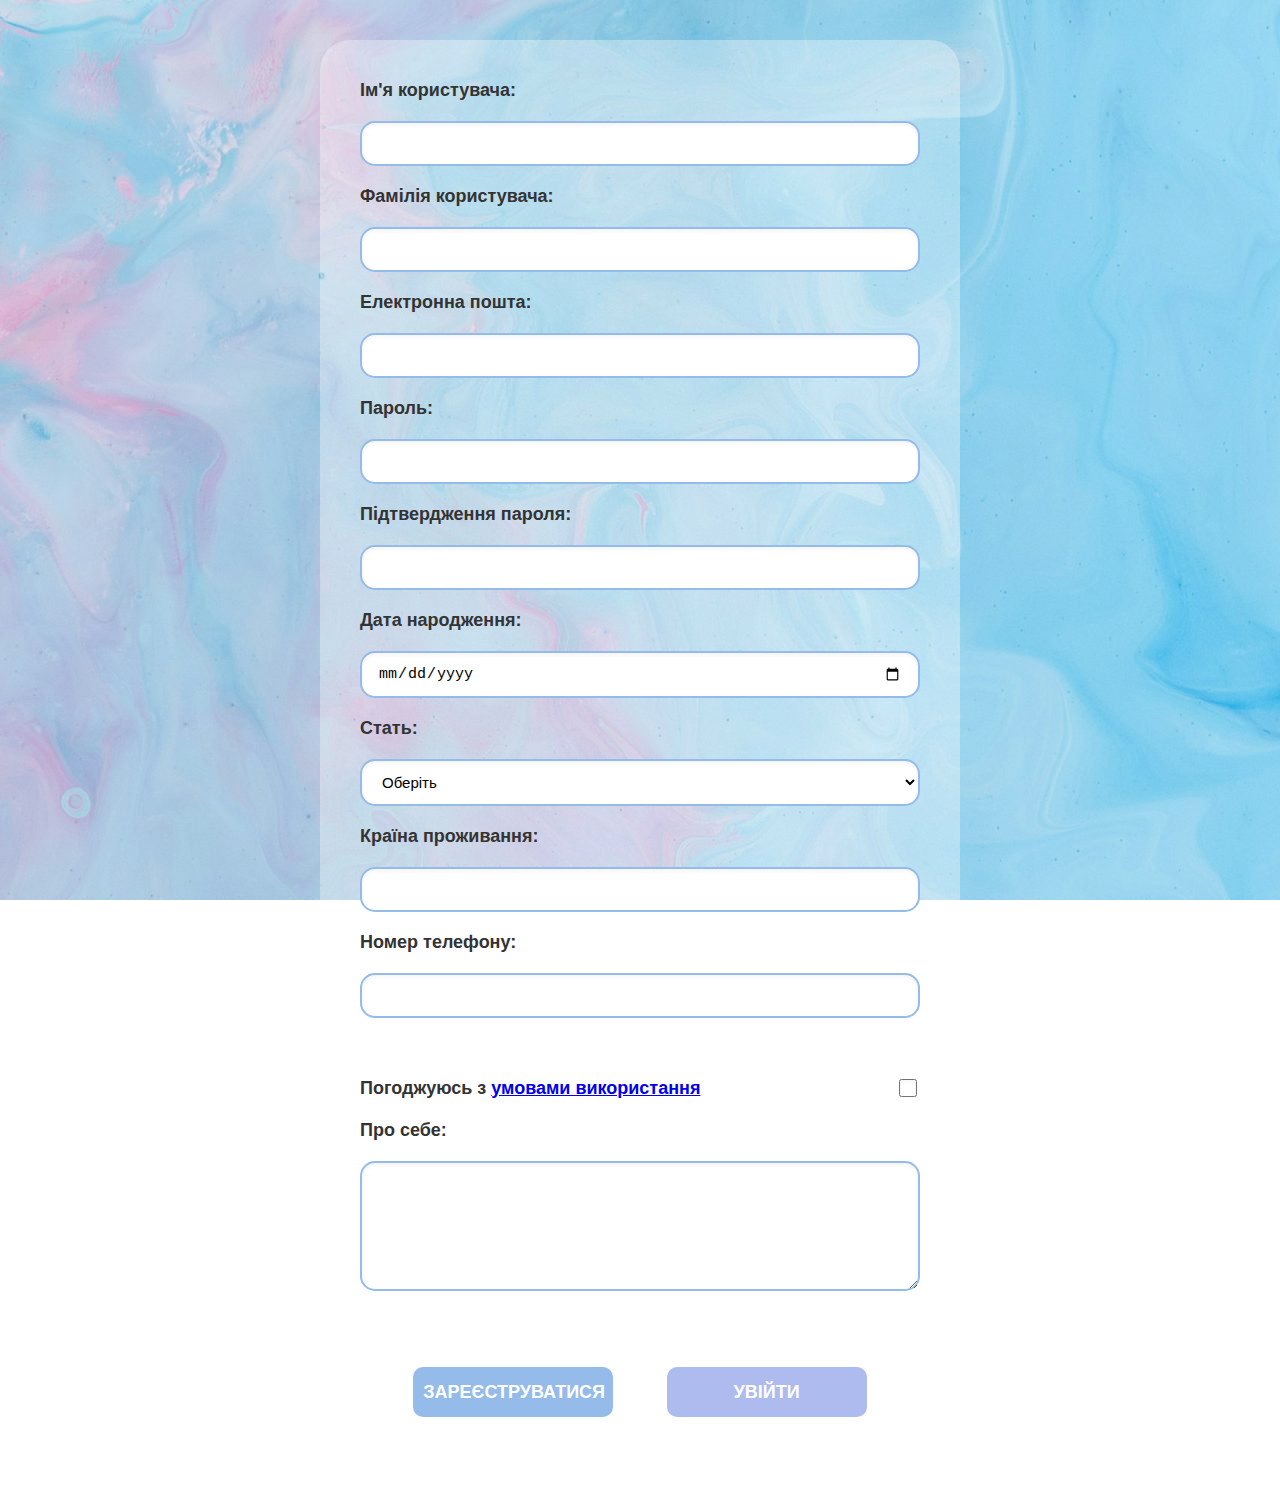
<file: index.html>
<!DOCTYPE html>
<html lang="en">

<head>
    <meta charset="UTF-8">
    <meta name="viewport" content="width=device-width, initial-scale=1.0">
    <title>FORM</title>
    <link rel="icon" href="./8199273.png" type="image/x-icon">
    <link rel="stylesheet" href="style.css">

</head>

<body>
    <form action="">
        <label for="firstName">Ім'я користувача:</label>
        <input type="text" id="firstName" name="firstName" required>

        <label for="lastName">Фамілія користувача:</label>
        <input type="text" id="lastName" name="lastName" required>

        <label for="email">Електронна пошта:</label>
        <input type="email" id="email" name="email" required>

        <label for="password">Пароль:</label>
        <input type="password" id="password" name="password" required>

        <label for="confirmPassword">Підтвердження пароля:</label>
        <input type="password" id="confirmPassword" name="confirmPassword" required>

        <label for="dob">Дата народження:</label>
        <input type="date" id="dob" name="dob">

        <label for="gender">Стать:</label>
        <select id="gender" name="gender">
            <option value="">Оберіть</option>
            <option value="male">Чоловіча</option>
            <option value="female">Жіноча</option>
        </select>

        <label for="country">Країна проживання:</label>
        <input type="text" id="country" name="country">

        <label for="phoneNumber">Номер телефону:</label>
        <input type="tel" id="phoneNumber" name="phoneNumber">
        <br>
        <div class="terms-wrapper">
            <label for="terms">
                Погоджуюсь з <a href="./terms1.html">умовами використання</a>
            </label>
            <input type="checkbox" id="terms" name="terms" required>
        </div>
        <label for="aboutMe">Про себе:</label>
        <textarea id="aboutMe" name="aboutMe" rows="6" cols="60"></textarea>
        <br><br>
        <div class="btn-s">
        <button>Зареєструватися</button>
        <button>Увійти</button>
        </div>
    </form>

</body>

</html>
</file>
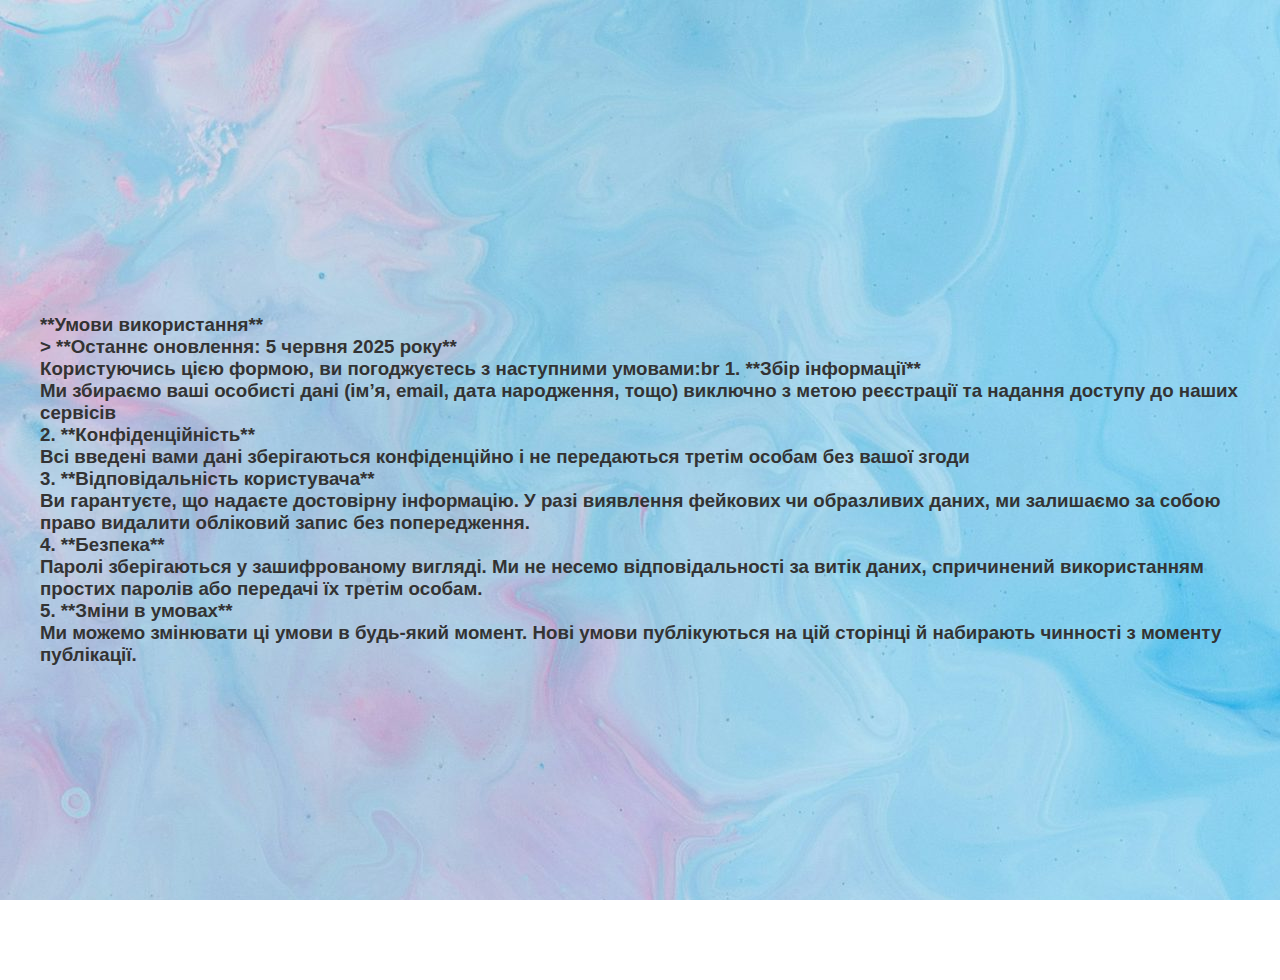
<file: terms1.html>
<!DOCTYPE html>
<html lang="en">
<head>
    <meta charset="UTF-8">
    <meta name="viewport" content="width=device-width, initial-scale=1.0">
    <title>Document</title>
    <link rel="stylesheet" href="style.css">
</head>
<body>
    <h3>

<div class="umovi">
**Умови використання**<br>

> **Останнє оновлення: 5 червня 2025 року**<br>

Користуючись цією формою, ви погоджуєтесь з наступними умовами:br

1. **Збір інформації**<br>
   Ми збираємо ваші особисті дані (ім’я, email, дата народження, тощо) виключно з метою реєстрації та надання доступу до наших сервісів<div class="br"></div>

2. **Конфіденційність**<br>
   Всі введені вами дані зберігаються конфіденційно і не передаються третім особам без вашої згоди<div class="br"></div>

3. **Відповідальність користувача**<br>
   Ви гарантуєте, що надаєте достовірну інформацію. У разі виявлення фейкових чи образливих даних, ми залишаємо за собою право видалити обліковий запис без попередження.<br>

4. **Безпека**<br>
   Паролі зберігаються у зашифрованому вигляді. Ми не несемо відповідальності за витік даних, спричинений використанням простих паролів або передачі їх третім особам.<br>

5. **Зміни в умовах**<br>
   Ми можемо змінювати ці умови в будь-який момент. Нові умови публікуються на цій сторінці й набирають чинності з моменту публікації.<br>
</h3>
</div>
</body>
</html>
</file>
<file: style.css>
@import url(./terms1.html);


body {
    margin: 40px;
    padding: 0;
    min-height: 100vh;
    background-image: url(./photo-1564951434112-64d74cc2a2d7.jpg);
    background-attachment: fixed;
    display: flex;
    justify-content: center;
    align-items: center;
    font-family: 'Segoe UI', Tahoma, Geneva, Verdana, sans-serif;
    color: #333;
}



form {
    display: flex;
    justify-content: center;
    flex-direction: column;
    gap: 20px;
    width: 100%;
    max-width: 560px;
    background: rgba(255, 255, 255, 0.339);
    padding: 40px;
    border-radius: 30px;
}

label {
    font-weight: 600;
    font-size: 18px;
    color: #333;
}

input, select, textarea {
    border: 2px solid #94bbe9;
    border-radius: 15px;
    padding: 12px 16px;
    font-size: 15px;
    transition: 0.3s;
    background-color: #fff;
    box-shadow: inset 0 2px 4px rgba(0, 0, 5, 0.05);
}

.terms-wrapper {
  display: flex;
  justify-content: space-between;
  align-items: center;
  gap: 10px;
  font-size: 14px;
  font-weight: 500;
}


.terms-wrapper input[type="checkbox"] {
  width: 18px;
  height: 18px;
  cursor: pointer;
}


button {
    width: 200px;
    height: 50px;
    background:  #94bbe9;
    border: 0;
    border-radius: 10px;
    font-weight: 600;
    font-size: 18px;
    color: #fff;
    text-transform: uppercase;
    padding: 10px;
    transition-duration: 0.3s;
}

.btn-s {
    display: flex;
    flex-direction: row;
    justify-content: space-evenly;
}

.btn-s button:nth-child(2) {
    background-color: #aebbee;
}

button:hover {
    cursor: pointer;
    background:  #7190b4;
}

button:nth-child(2):hover {
    background-color: #747d9f;
}
</file>
